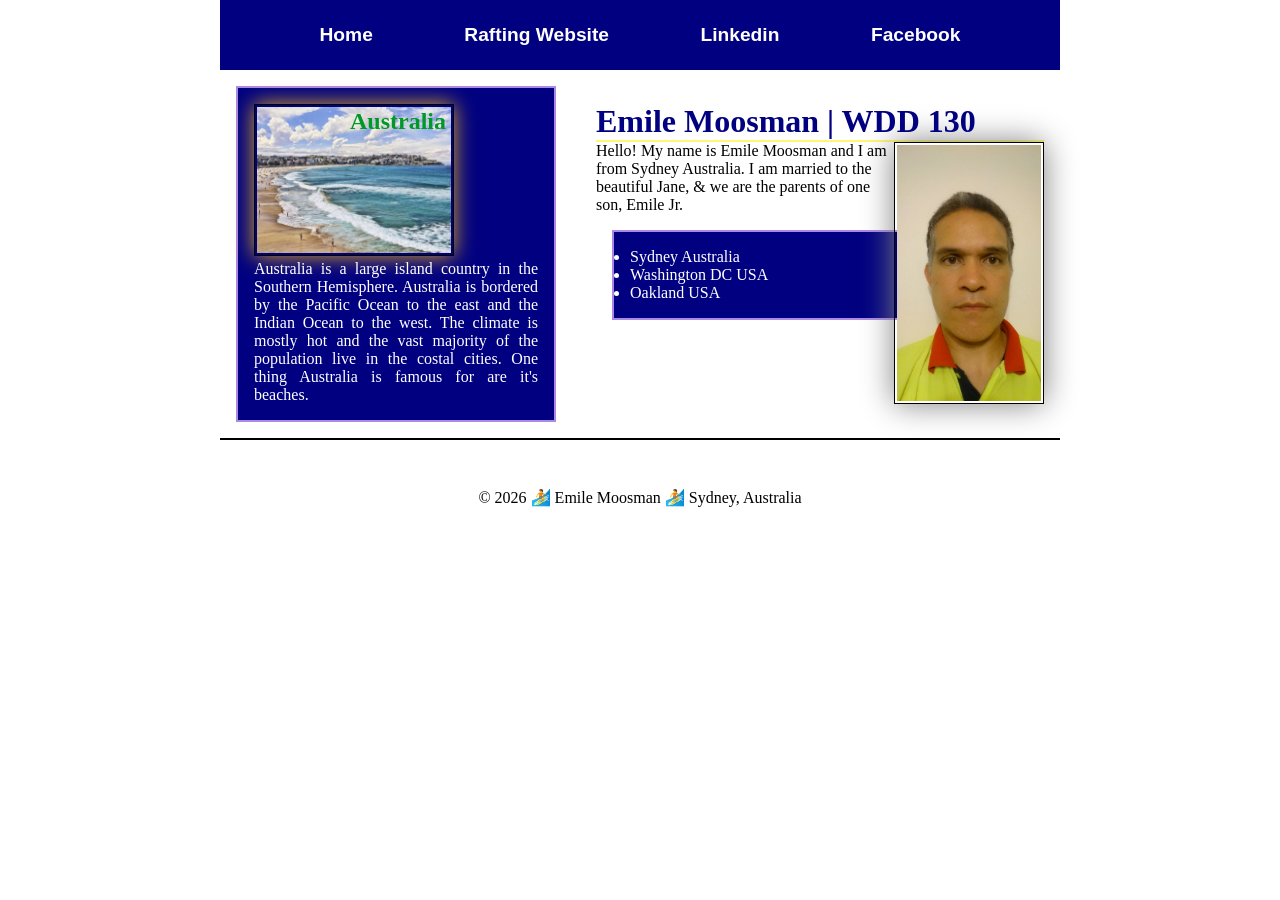
<file: index.html>
<!-- 11 July 2026 -->
<!DOCTYPE html>
<html lang="en">

<head>
    <meta charset="UTF-8">
    <meta name="viewport" content="width=device-width, initial-scale=1.0">
    <meta name="description"
      content="This is the home page for Emile Moosman, as part of course WDD130.">
    <meta name="author" content="Emile Moosman">
    <title>Emile Moosman | WDD 130</title>
    <link rel="stylesheet" href="styles/styles.css">
</head>

<body>
    <header>
        <nav>
            <a href="#">Home</a>
            <a href="wwr/index.html">Rafting Website</a>
            <a href="https://linkedin.com">Linkedin</a>
            <a href="https://www.facebook.com/emile.moosman">Facebook</a>
        </nav>
    </header>

    <div class="grid">
        <main>
            <h1>Emile Moosman | WDD 130</h1>
            <img src="images/profile.jpg" alt="Picture of me, Emile Moosman">
            <p>Hello! My name is Emile Moosman and I am from Sydney Australia.
                I am married to the beautiful Jane, & we are the parents of one
                son, Emile Jr.
            </p>
            <ul class="box">
                <li><a href="https://www.churchofjesuschrist.org/temples/details/sydney-australia-temple"
                      target="_blank">Sydney Australia</a></li>
                <li><a href="https://www.churchofjesuschrist.org/temples/details/washington-d.c.-temple"
                      target="_blank">Washington DC USA</a></li>
                <li><a href="https://www.churchofjesuschrist.org/temples/details/oakland-california-temple"
                      target="_blank">Oakland USA</a></li>
            </ul>
        </main>
        <aside class="box">
            <h2>Australia</h2>
            <img src="images/sydney-beach.jpg" alt="Sydney Beach">
            <p>
                Australia is a large island country in the Southern Hemisphere. Australia is
                bordered by
                the Pacific Ocean to the east and the Indian Ocean to the west. The climate
                is mostly
                hot and the vast majority of the population live in the costal cities. One
                thing
                Australia is famous for are it's beaches.
            </p>
        </aside>
    </div>
    <footer>
        <p>©️ 2026 🏄 Emile Moosman 🏄 Sydney, Australia</p>
    </footer>
</body>

</html>
</file>
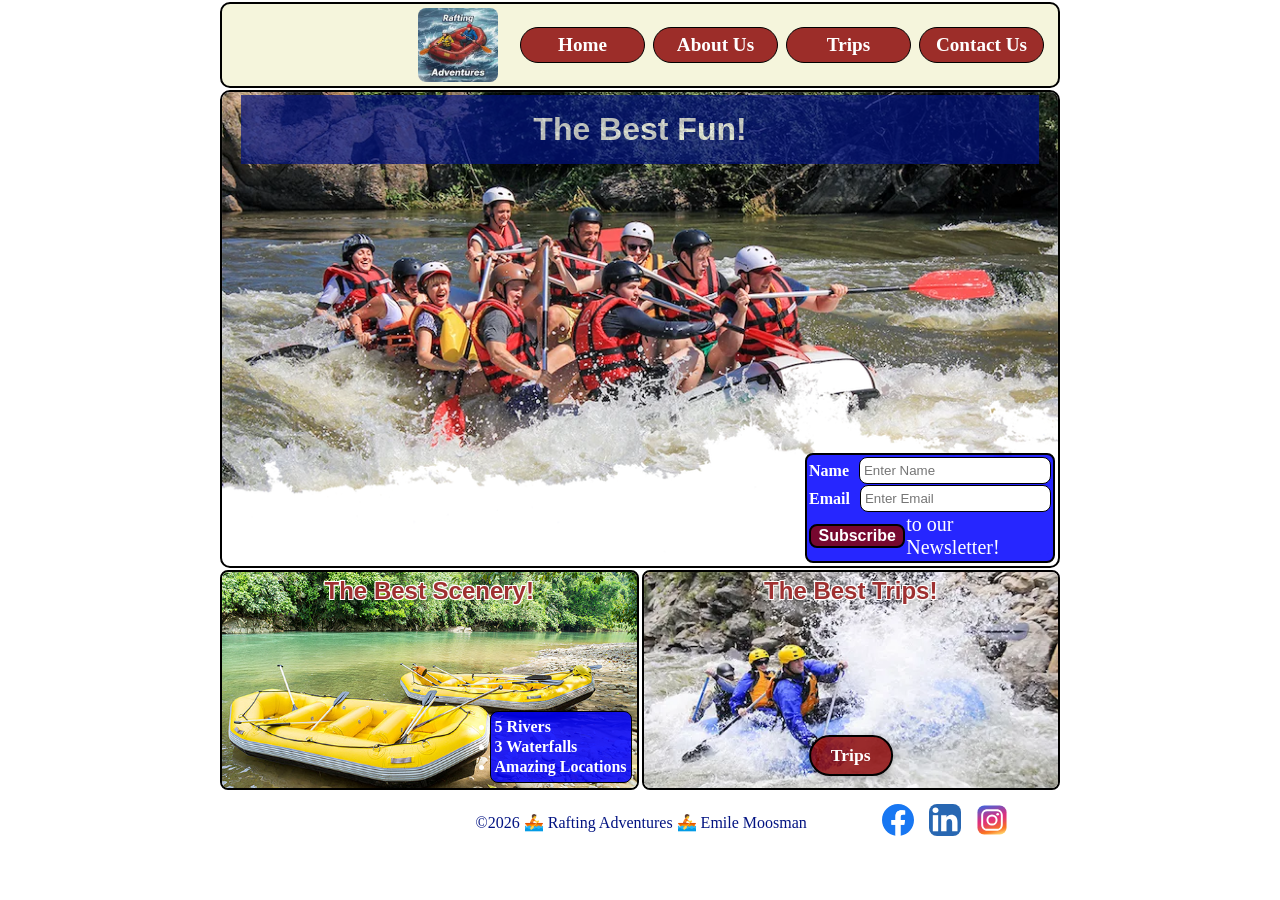
<file: wwr/index.html>
<!-- 15 July 2026 -->
<!DOCTYPE html>
<html lang="en">

<head>
    <meta charset="UTF-8">
    <meta name="viewport" content="width=device-width, initial-scale=1.0">
    <meta name="description"
      content="This is the Home Page for Rafting Adventures. From this page visitors can find information about us, our history, how to contact us, and the various trips we offer our customers.">
    <meta name="author" content="Emile Moosman">
    <title>Home Page: Rafting Adventures</title>
    <link rel="stylesheet" href="../wwr/styles/rafting.css">
</head>

<body>
    <header>
        <img src="images/wwr_logo.webp" alt="White Water Rafting Logo" class="icon">
        <nav>
            <ul class="navigation">
                <li><a href="index.html">Home</a></li>
                <li><a href="about.html">About Us</a></li>
                <li><a href="trips.html">Trips</a></li>
                <li><a href="contact.html">Contact Us</a></li>
            </ul>
        </nav>
    </header>
    <main>
        <div class="hero">
            <h1>The Best Fun!</h1>
            <img src="images/large_hero.webp" alt="Amazing Rafting Adventures">
            <article class="newsletter">
                <form class="newsletter_form">
                    <p><button type="submit">Subscribe</button> to our Newsletter!</p>
                    <label>
                        Name
                        <input type="text" id="name" name="name" placeholder="Enter Name">
                    </label>

                    <label>
                        Email
                        <input type="email" id="email" name="email" placeholder="Enter Email">
                    </label>
                </form>
            </article>
        </div>
        <div class="index_section">
            <section class="scenery">
                <h2>The Best Scenery!</h2>
                <img src="images/rafting26_600.jpg" alt="God's Creations!">
                <ul>
                    <li>5 Rivers</li>
                    <li>3 Waterfalls</li>
                    <li>Amazing Locations</li>
                </ul>
            </section>
            <section class="cta">
                <h2>The Best Trips!</h2>
                <img src="images/rafting29_600.webp" alt="Take the Plunge">
                <a href="trips.html" class="cta-link">Trips</a>
            </section>
        </div>
    </main>
    <footer>
        <p>©️2026 🚣 Rafting Adventures 🚣 Emile Moosman</p>
        <nav class="socialmedia">
            <a href="https://facebook.com"><img src="images/facebook.svg" alt="Facebook Icon"
                  class="icon"></a>
            <a href="https://linkedin.com"><img src="images/linkedin_square.svg" alt="Linkedin Icon"
                  class="icon"></a>
            <a href="https://instagram.com"><img src="images/instagram_square.svg"
                  alt="Instagram Icon" class="icon"></a>
        </nav>
    </footer>
</body>

</html>
</file>
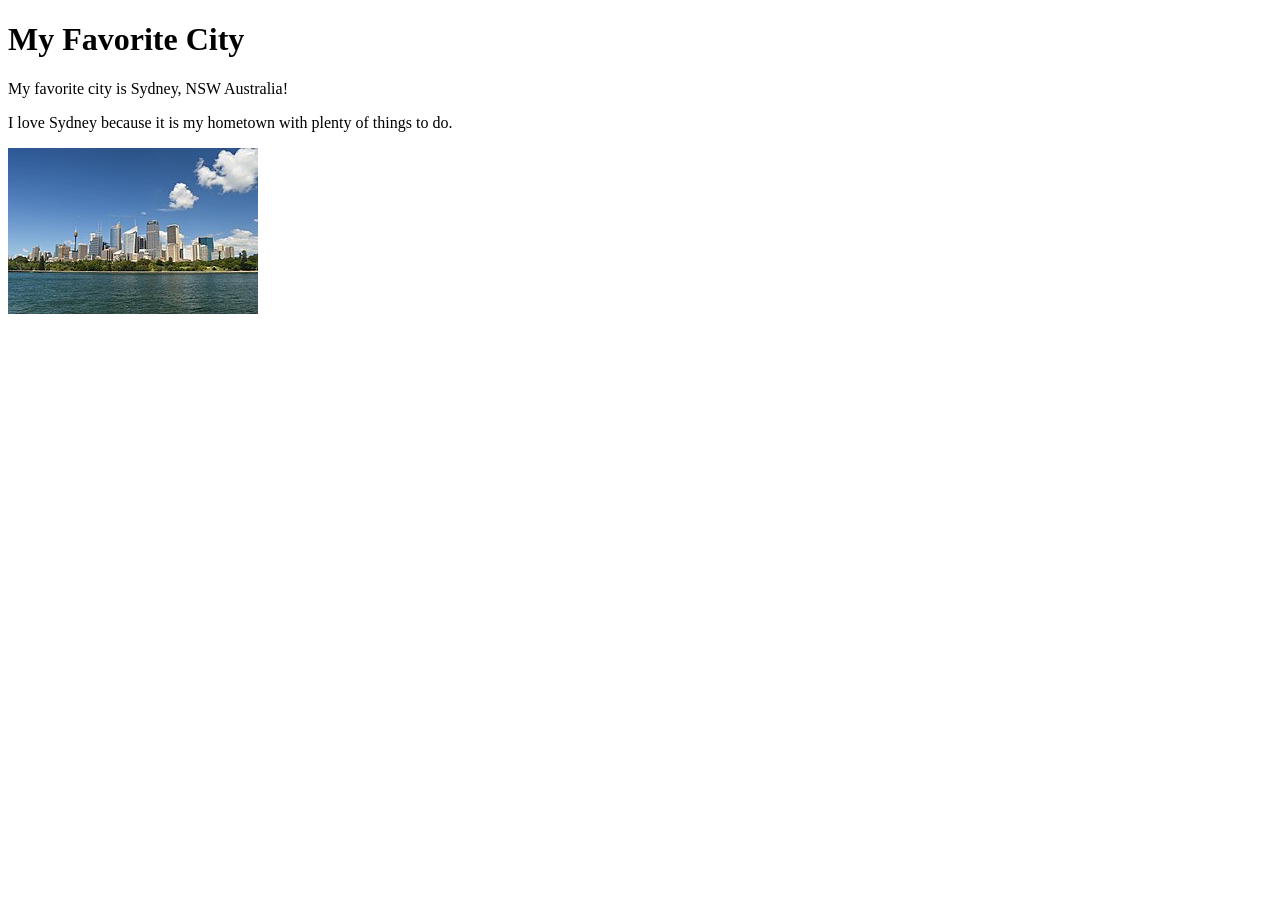
<file: week01/favorite-city.html>
<!DOCTYPE html>
<html lang="en">

<head>
    <meta charset="UTF-8">
    <meta name="viewport" content="width=device-width, initial-scale=1.0">
    <title>My Favorite City</title>
</head>

<body>
    <h1>My Favorite City</h1>
    <p>My favorite city is Sydney, NSW Australia!</p>
    <p>I love Sydney because it is my hometown with plenty of things to do.</p>
    <img src="images/sydney.jpg" alt="The Sydney Skyline">
</body>

</html>
</file>
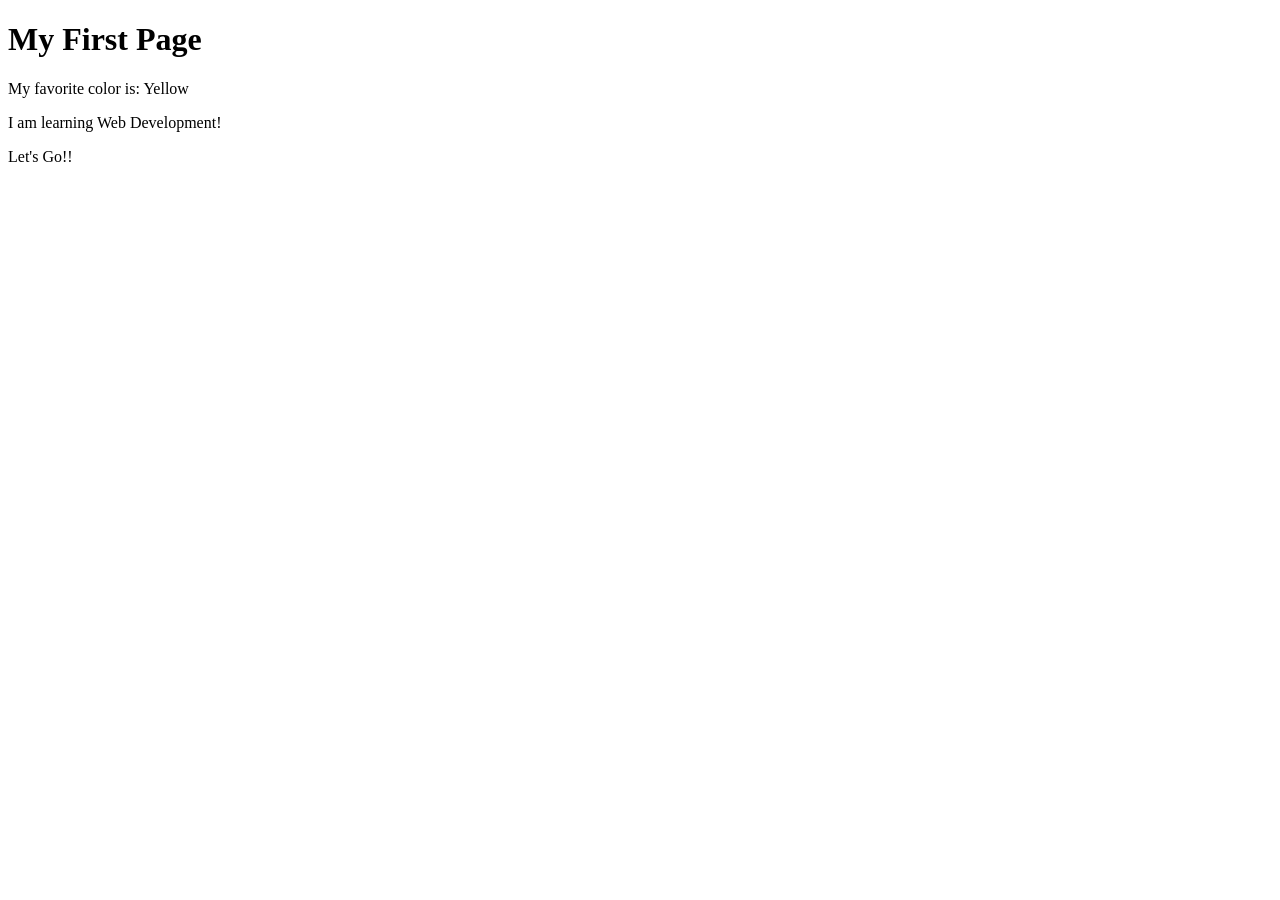
<file: week01/first-page.html>
<!DOCTYPE html>
<html lang="en">

<head>
    <meta charset="UTF-8">
    <meta name="viewport" content="width=device-width, initial-scale=1.0">
    <title>My First Page</title>
</head>

<body>
    <h1>My First Page</h1>
    <p>My favorite color is: Yellow</p>
    <p>I am learning Web Development!</p>
    <p>Let's Go!!</p>
</body>

</html>
</file>
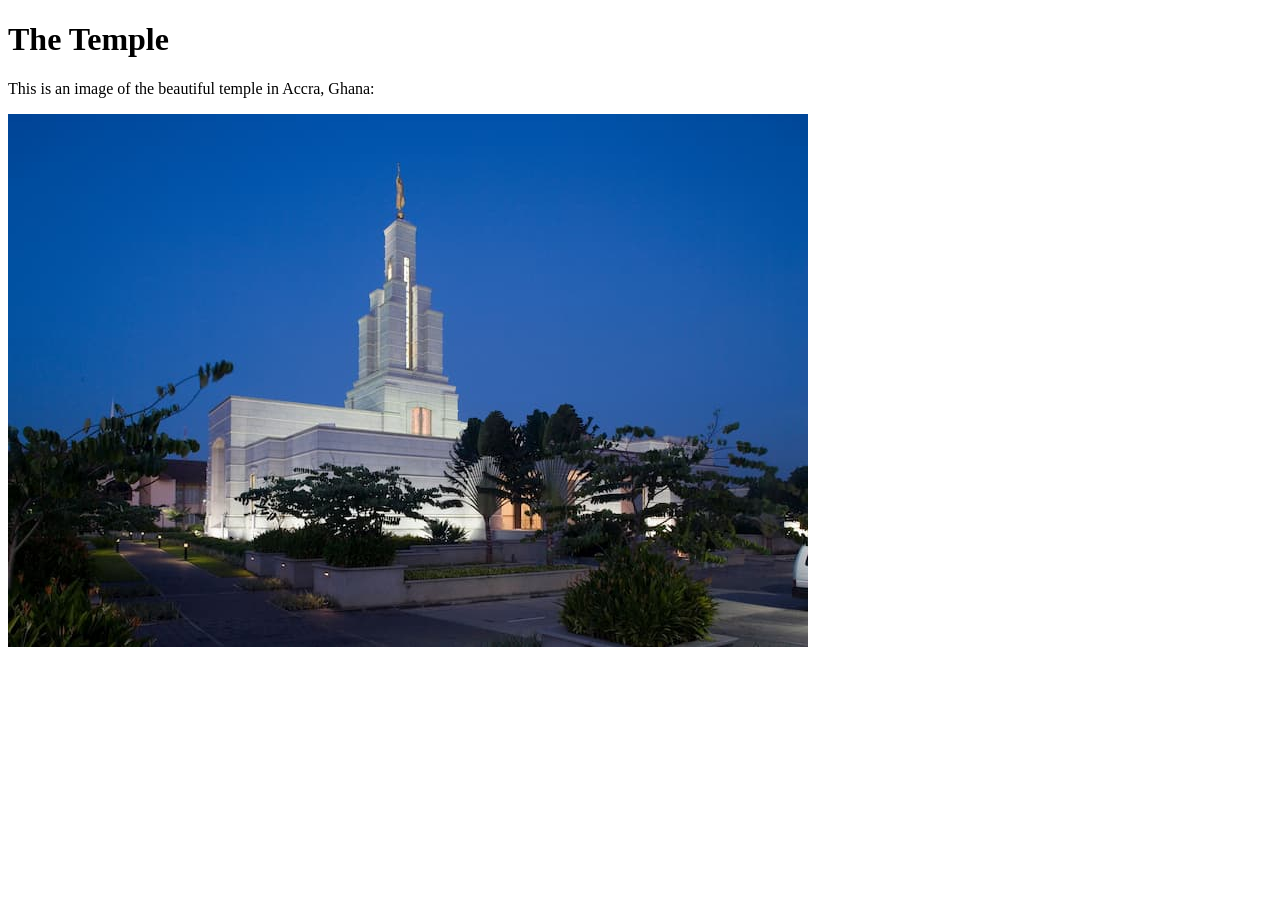
<file: week01/images-solution.html>
<!DOCTYPE html>
<html lang="en">
<head>
    <meta charset="UTF-8">
    <meta name="viewport" content="width=device-width, initial-scale=1.0">
    <title>Temple Image</title>
</head>
<body>
    <h1>The Temple</h1>
    <p>This is an image of the beautiful temple in Accra, Ghana:</p>
    <img src="images/temple-small.jpg" alt="The Accra Ghana Temple">
    
</body>
</html>
</file>
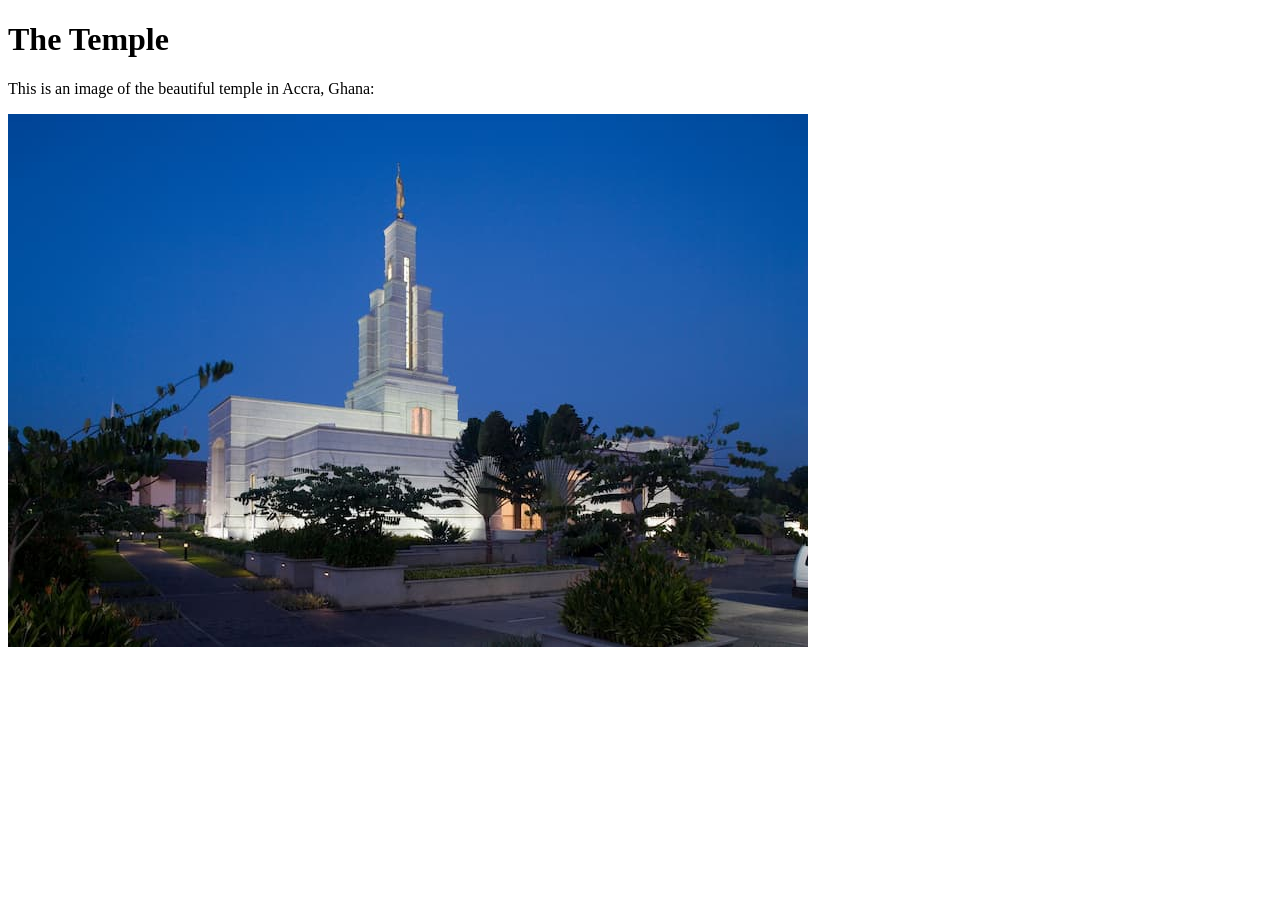
<file: week01/images.html>
<!DOCTYPE html>
<html lang="en">

<head>
    <meta charset="UTF-8">
    <meta name="viewport" content="width=device-width, initial-scale=1.0">
    <title>Temple Image</title>
</head>

<body>
    <h1>The Temple</h1>
    <p>This is an image of the beautiful temple in Accra, Ghana:</p>
    <img src="images/temple-small.jpg" alt="The Accra Ghana Temple">

</body>

</html>
</file>
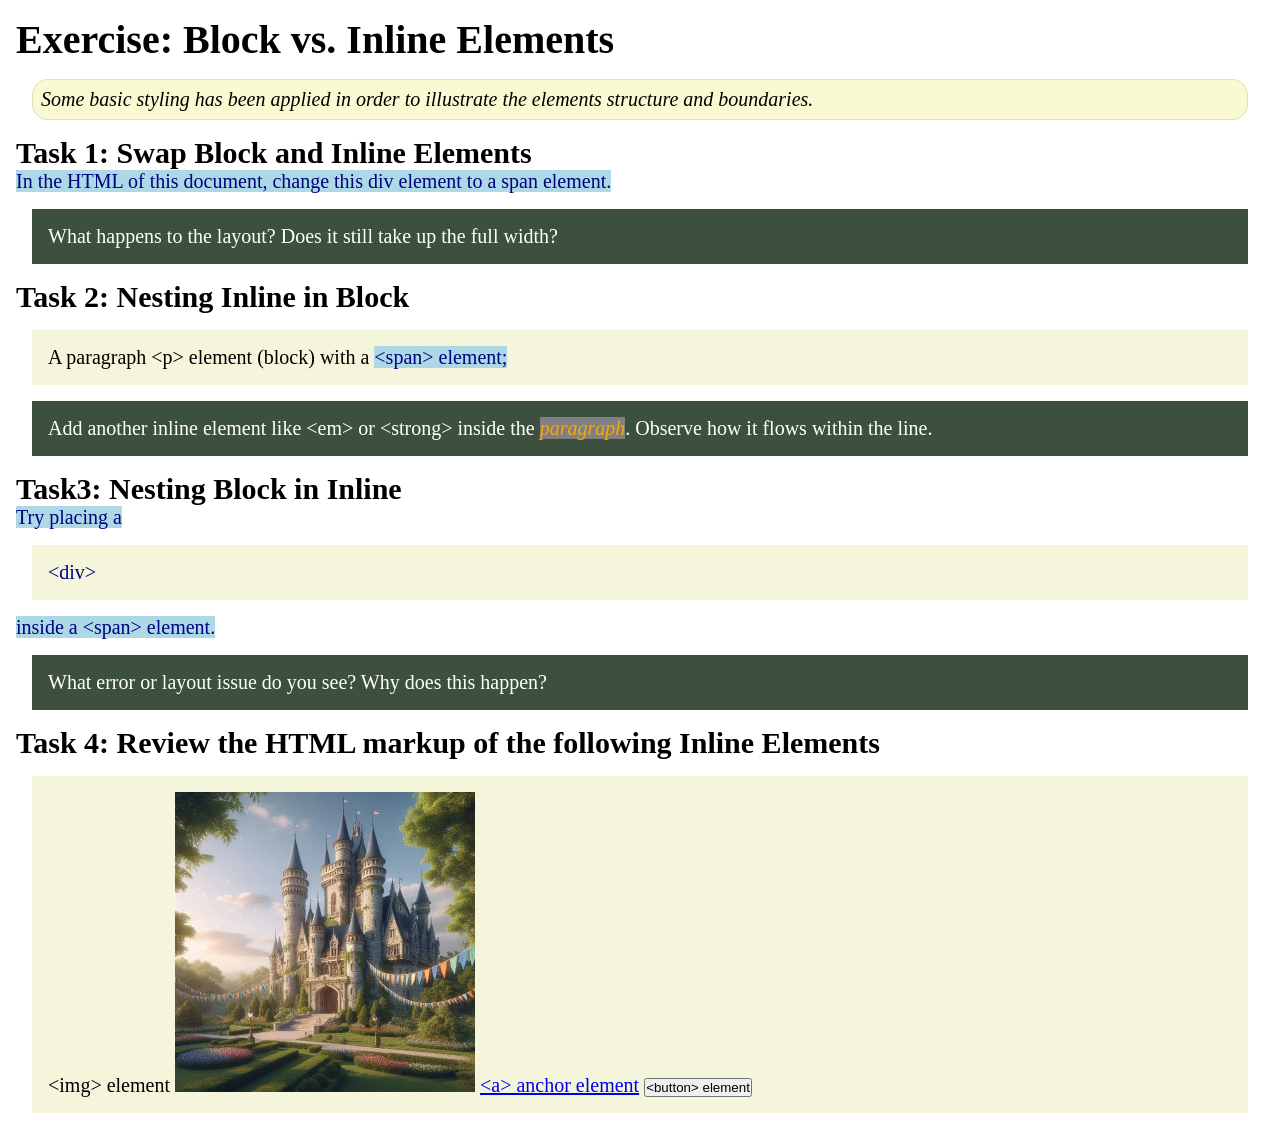
<file: week02/block-vs-inline.html>
<!DOCTYPE html>
<html lang="en">

<head>
    <meta charset="UTF-8">
    <meta name="viewport" content="width=device-width, initial-scale=1.0">
    <title>Exercise: Block vs. Inline Elements</title>
    <link rel="stylesheet" href="styles/block-vs-inline.css">
</head>

<body>
    <main>
        <h1>Exercise: Block vs. Inline Elements</h1>
        <p class="note">Some basic styling has been applied in order to illustrate the elements
            structure and
            boundaries.</p>

        <h2>Task 1: Swap Block and Inline Elements</h2>
        <span>In the HTML of this document, change this div element to a span element.</span>

        <p class="question">What happens to the layout? Does it still take up the full width?</p>

        <h2>Task 2: Nesting Inline in Block</h2>
        <p>A paragraph &lt;p&gt; element (block) with a <span>&lt;span&gt; element;</span></p>
        <p class="question">Add another inline element like &lt;em&gt; or &lt;strong&gt; inside the
            <em>paragraph</em>. Observe how it flows within the line.
        </p>

        <h2>Task3: Nesting Block in Inline</h2>
        <span>Try placing a <div>&lt;div&gt;</div> inside a &lt;span&gt; element.</span>
        <p class="question">What error or layout issue do you see? Why does this happen?</p>


        <h2>Task 4: Review the HTML markup of the following Inline Elements</h2>
        <p>
            &lt;img&gt; element
            <img src="images/castle.webp" alt="placeholder image (images are inline)" width="300"
              height="300">
            <a href="https://churchofjesuschrist.org">&lt;a&gt; anchor element</a>
            <button type="button">&lt;button&gt; element</button>
        </p>
    </main>
</body>

</html>
</file>
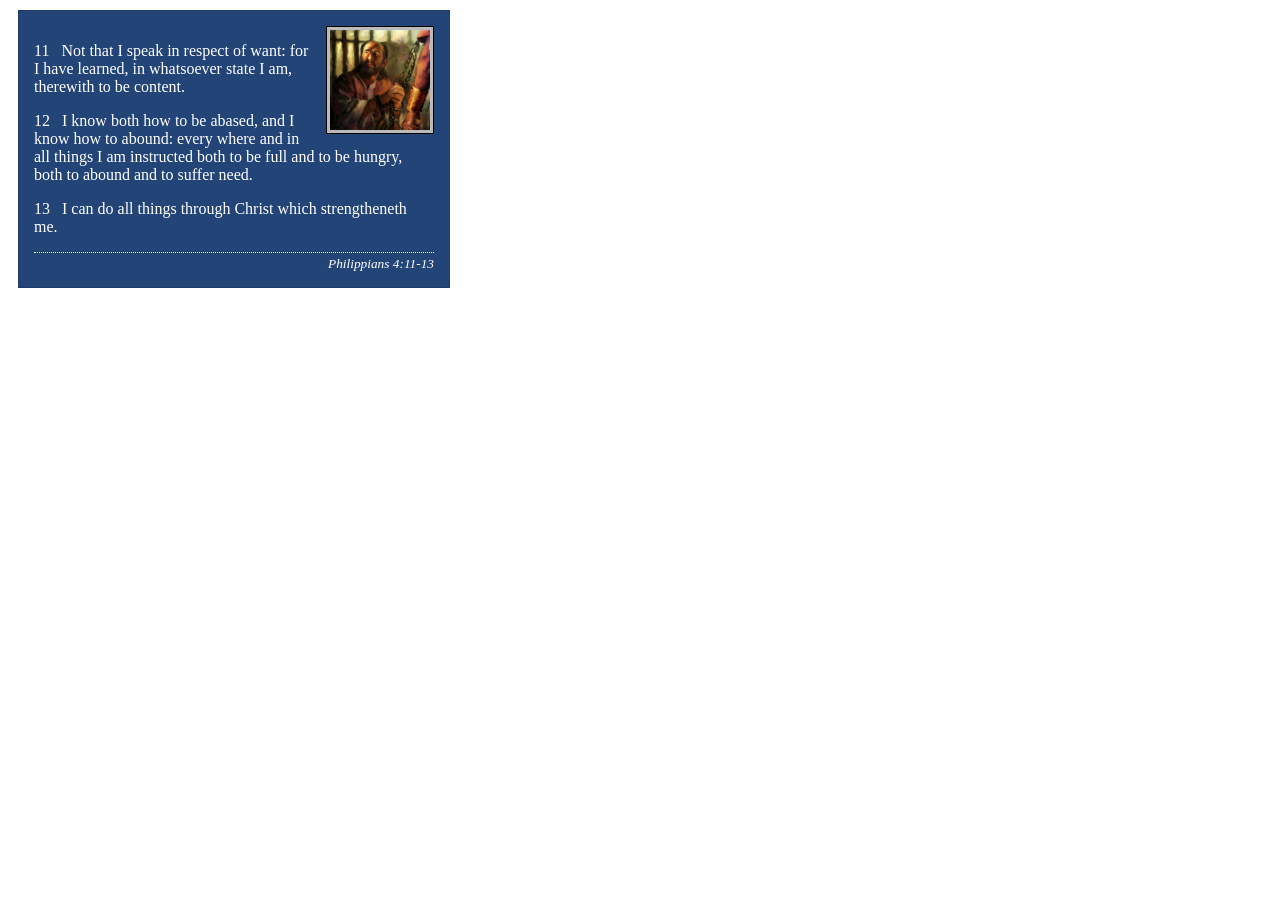
<file: week02/box-model-solution.html>
<!DOCTYPE html>
<html lang="en">
<head>
    <meta charset="UTF-8">
    <meta name="viewport" content="width=device-width, initial-scale=1.0">
    <title>Box Model Activity</title>
    <link rel="stylesheet" href="styles/box-model-solution.css">
</head>
<body>
    <main>
        <div class="callout">
            <img src="images/apostle-paul-imprisoned.webp" alt="Paul the Apostle - Imprisoned in Rome" width="200" height="200">
            <blockquote>
                <p>11 &nbsp; Not that I speak in respect of want: for I have learned, in whatsoever state I am, therewith to be content.</p>
                <p>12 &nbsp; I know both how to be abased, and I know how to abound: every where and in all things I am instructed both to be full and to be hungry, both to abound and to suffer need.</p>
                <p>13 &nbsp; I can do all things through Christ which strengtheneth me.</p>
            </blockquote>
            <cite>Philippians 4:11-13</cite>
        </div>
    </main>
</body>
</html>
</file>
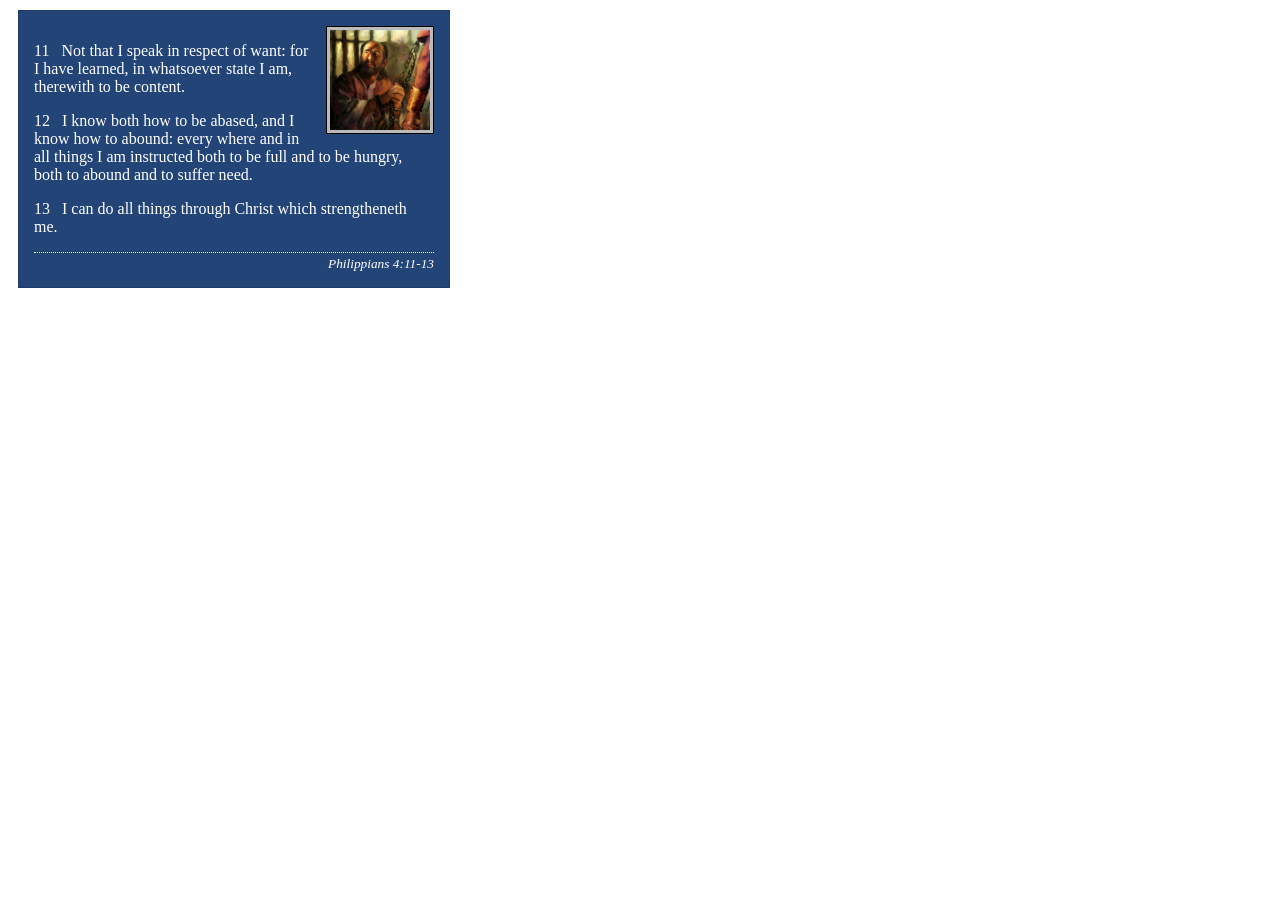
<file: week02/box-model.html>
<!DOCTYPE html>
<html lang="en">

<head>
    <meta charset="UTF-8">
    <meta name="viewport" content="width=device-width, initial-scale=1.0">
    <title>Box Model Activity</title>
    <link rel="stylesheet" href="styles/box-model.css">
</head>

<body>
    <main>
        <div class="callout">
            <img src="images/apostle-paul-imprisoned.webp"
              alt="Paul the Apostle - Imprisoned in Rome" width="200" height="200">
            <blockquote>
                <p>11 &nbsp; Not that I speak in respect of want: for I have learned, in whatsoever
                    state I am, therewith to be content.</p>
                <p>12 &nbsp; I know both how to be abased, and I know how to abound: every where and
                    in all things I am instructed both to be full and to be hungry, both to abound
                    and to suffer need.</p>
                <p>13 &nbsp; I can do all things through Christ which strengtheneth me.</p>
            </blockquote>
            <cite>Philippians 4:11-13</cite>
        </div>
    </main>
</body>

</html>
</file>
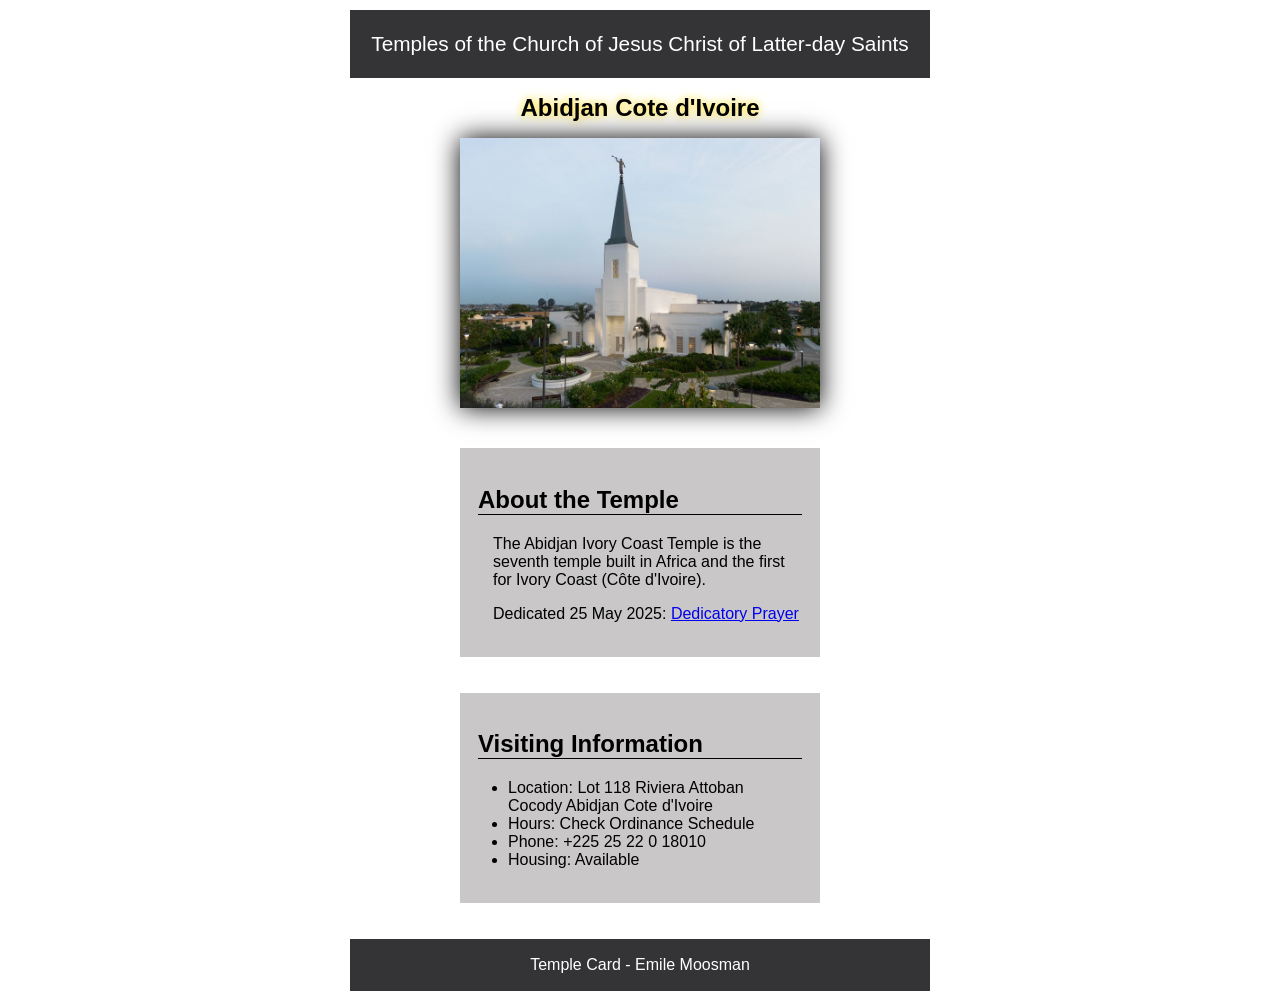
<file: week02/temple.html>
<!DOCTYPE html>
<html lang="en">

<head>
    <meta charset="UTF-8">
    <meta name="viewport" content="width=device-width, initial-scale=1.0">
    <title>Temple Card - Abidjan Cote d'Ivoire</title>
    <link rel="stylesheet" href="styles/temple.css">
</head>

<body>
    <header>
        <p>Temples of the Church of Jesus Christ of Latter-day Saints</p>
    </header>
    <main>
        <h1>Abidjan Cote d'Ivoire</h1>
        <picture>
            <img src="images/abidjan-ivory-coast.jpeg" alt="Abidjan Cote d'Ivoire Temple">
        </picture>
        <section>
            <h2>About the Temple</h2>
            <p>The Abidjan Ivory Coast Temple is the seventh temple built in Africa and the first
                for Ivory Coast (Côte
                d'Ivoire).</p>
            <p>Dedicated 25 May 2025: <a
                  href="https://www.churchofjesuschrist.org/temples/dedicatory-prayer/abidjan-ivory-coast-temple/2025-05-25?lang=eng"
                  target="_blank" rel="noopener noreferrer">Dedicatory Prayer</a></p>
        </section>
        <section>
            <h2>Visiting Information</h2>
            <ul>
                <li>Location: Lot 118 Riviera Attoban Cocody Abidjan Cote d'Ivoire</li>
                <li>Hours: Check Ordinance Schedule</li>
                <li>Phone: +225 25 22 0 18010</li>
                <li>Housing: Available</li>
            </ul>
        </section>
    </main>
    <footer>
        <p>Temple Card - Emile Moosman</p>
    </footer>
</body>

</html>
</file>
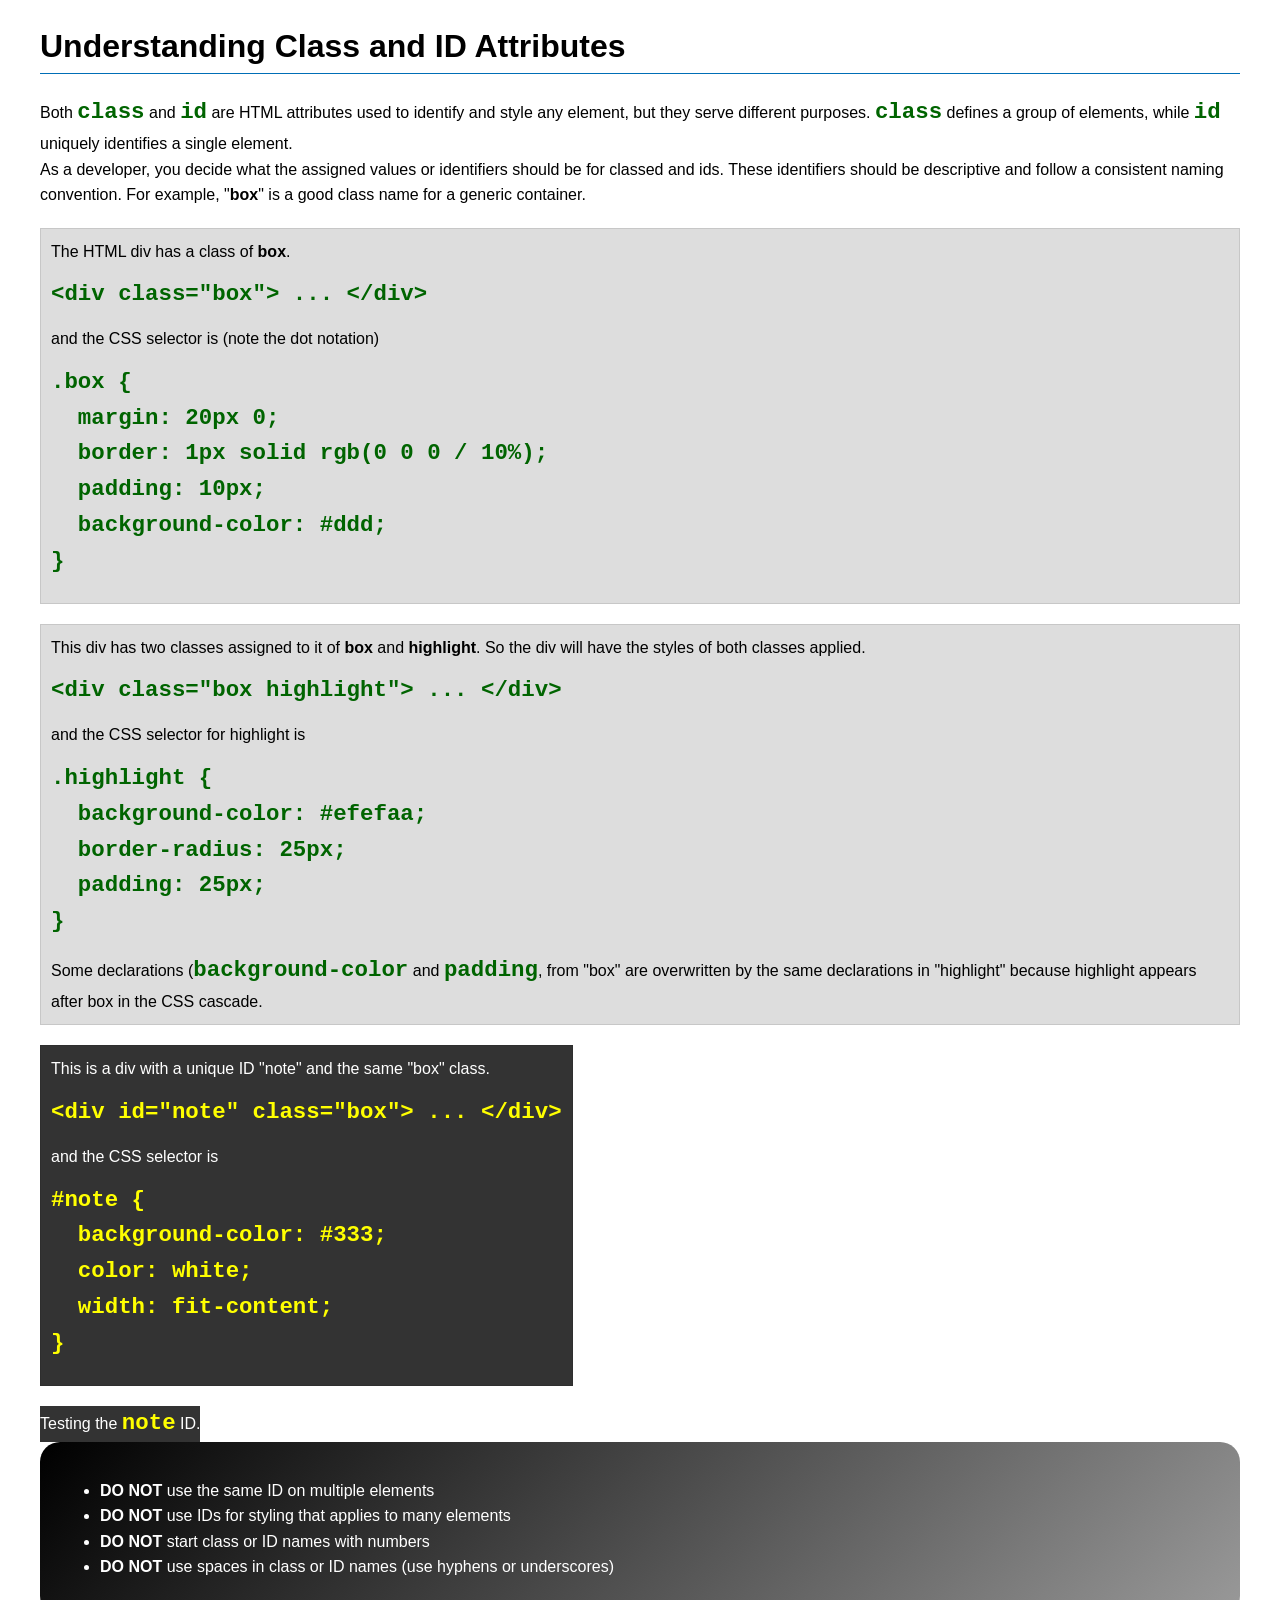
<file: week03/class-and-id.html>
<!DOCTYPE html>
<html lang="en">

<head>
    <meta charset="UTF-8">
    <meta name="viewport" content="width=device-width, initial-scale=1.0">
    <title>Class vs ID Attributes</title>
    <link rel="stylesheet" href="styles/class-and-id.css">
</head>

<body>
    <h1>Understanding Class and ID Attributes</h1>
    <p>Both <code>class</code> and <code>id</code> are HTML attributes used to identify and style
        any element, but they
        serve different purposes. <code>class</code> defines a group of elements, while
        <code>id</code> uniquely
        identifies a single element.
    </p>
    <p>As a developer, you decide what the assigned values or identifiers should be for classed and
        ids. These
        identifiers should be
        descriptive and follow a consistent naming convention. For example, "<strong>box</strong>"
        is a good class name
        for a generic container.</p>
    <div class="box">
        <p>The HTML div has a class of <strong>box</strong>.</p>
        <pre><code class="html">&lt;div class="box"&gt; ... &lt;/div&gt;</code></pre>
        and the CSS selector is (note the dot notation)
        <pre><code class="css">.box {
  margin: 20px 0;
  border: 1px solid rgb(0 0 0 / 10%);
  padding: 10px;
  background-color: #ddd; 
}</code></pre>
    </div>

    <div class="box">
        <p>This div has two classes assigned to it of <strong>box</strong> and
            <strong>highlight</strong>. So the div
            will have the styles of both classes applied.
        </p>
        <pre><code class="html">&lt;div class="box highlight"&gt; ... &lt;/div&gt;</code></pre>
        and the CSS selector for highlight is
        <pre><code class="css">.highlight {
  background-color: #efefaa;
  border-radius: 25px;
  padding: 25px;
}</code></pre>
        <p>Some declarations (<code>background-color</code> and <code>padding</code>, from "box" are
            overwritten by the same declarations in "highlight" because highlight appears after box
            in the CSS cascade.</p>
    </div>

    <div id="note" class="box">
        <p>This is a div with a unique ID "note" and the same "box" class.</p>
        <pre><code class="html">&lt;div id="note" class="box"&gt; ... &lt;/div&gt;</code></pre>
        and the CSS selector is
        <pre><code class="css">#note {
  background-color: #333;
  color: white;
  width: fit-content;
}</code></pre>
    </div>

    <div id="note">
        <p>Testing the <code>note</code> ID.</p>
    </div>

    <section id="best-practice">
        <ul>
            <li><strong>DO NOT</strong> use the same ID on multiple elements</li>
            <li><strong>DO NOT</strong> use IDs for styling that applies to many elements</li>
            <li><strong>DO NOT</strong> start class or ID names with numbers</li>
            <li><strong>DO NOT</strong> use spaces in class or ID names (use hyphens or underscores)
            </li>
        </ul>
    </section>


</body>

</html>
</file>
<file: styles/styles.css>
* {
    margin: 0;
    padding: 0;
    box-sizing: border-box;
}

:root {
    --heading-background-color: darkblue;
    --heading-text-color: #fff;
    --heading-font: Lato, arial, sans-serif;
    --background-color: #000080;
    --text-color: #ffffff;
}

head {
    display: block;
}

.grid {
    display: grid;
    align-items: center;
}

header,
.grid,
footer {
    max-width: 840px;
    margin: 0 auto;
    text-decoration: none;
}

main {
    max-width: 840px;
    text-decoration: none;
    grid-column: 2/3;
    margin: 1rem;
}

nav {
    background-color: var(--background-color);
    padding: 1rem;
    display: flex;
    justify-content: space-evenly;
    align-items: center;
}

nav a {
    color: white;
    display: block;
    padding: 0.5rem;
    text-decoration: none;
    font-size: 1.2rem;
    font-weight: 700;
    font-family: Verdana, Geneva, Tahoma, sans-serif;
}

h1 {
    color: var(--background-color);
    border-bottom: 2px solid rgba(255, 242, 55, 0.705);
    text: ;
}

main img {
    width: 150px;
    height: auto;
    border: 1px solid black;
    padding: 2px;
    /* margin: 0 0 1rem 1rem; */
    box-shadow: 0 0 30px gray;
    float: right;
}

main p {
    width: 28rem;
}

aside {
    text-align: center;
    position: relative;
    width: 20rem;
    grid-column: 1/2;
    grid-row: 1/2;
}

aside img {
    width: 200px;
    height: auto;
    border: 1px solid black;
    padding: 2px;
    box-shadow: 0 0 20px goldenrod;
}

aside h2 {
    position: absolute;
    top: 20px;
    left: 112px;
    color: #009929;
}

footer {
    margin-top: 3rem;
    border-top: 1rem;
    text-align: center;
}

main ul {
    width: 30%;
    height: auto;
    margin-left: 2rem;
}

/* Class Selectors */
.box {
    margin: 1rem;
    border: 2px solid #ab89e6;
    padding: 1rem;
    width: 20rem;
    background-color: var(--background-color);
    color: var(--text-color);
    text-align: justify;
}

.box a {
    width: 20rem;
    text-decoration: none;
    color: var(--text-color);
}

.grid {
    display: grid;
    grid-template-columns: 1fr 1fr;
    border-bottom: 2px solid black;
}
</file>
<file: wwr/styles/rafting.css>
:root {
    --body-font: Garamond, serif;
    --heading-font: Tahoma, sans-serif;
    --accent1-color: rgb(2, 19, 130);
    --primary-color: rgba(137, 2, 2, 0.819);
}

* {
    margin: 0;
    padding: 0;
    box-sizing: border-box;
}

body {
    font-family: var(--body-font);
    color: var(--accent1-color);
}

header,
main,
footer {
    width: 840px;
    margin: 0 auto;
}

header {
    display: grid;
    grid-template-columns: 1fr 2fr;
    grid-template-areas: "icon nav";
    background-color: #f5f5dc;
    padding: 2px;
    align-items: center;
    border-radius: 10px;
    gap: 10px;
    margin-top: 2px;
    margin-bottom: 2px;
    border: 2px solid black;
}

main {
    display: grid;
    /* One column */
    grid-template-columns: 1fr;
    /* Three rows */
    grid-template-rows: auto auto auto;
    grid-template-areas:
        "hero"
        "history"
        "adventure";
}

footer {
    display: flex;
    /* Pushes content apart */
    justify-content: space-around;
    align-items: center;
}

footer p {
    /* Takes available space */
    flex: 1;
    text-align: right;
    margin-right: 8%;
}

h1,
h2 {
    font-family: var(--heading-font);
    color: var(--primary-color);
    text-align: center;
}

.hero h1 {
    position: absolute;
    top: 5px;
    width: 95%;
    padding: 16px;
    opacity: 0.7;
    background-color: var(--accent1-color);
    color: #ffffff;
}

h1 {
    width: 100%;
}

nav,
p,
/* section, */
article {
    margin: 8px;
    padding: 4px;
}

/* Class Selectors */
.icon {
    grid-area: icon;
    justify-self: flex-end;
    width: 5rem;
    height: auto;
    object-fit: cover;
    border-radius: 8px;
    margin-top: 2px;
    margin-bottom: 2px;
}

.navigation {
    grid-area: nav;
    display: flex;
    list-style: none;
    gap: 8px;
}

.navigation li {
    flex: 1 1 0;
}

.navigation a {
    display: block;
    width: 100%;
    padding: 6px 6px;
    background-color: var(--primary-color);
    color: #ffffff;
    text-decoration: none;
    font-size: 1.2rem;
    font-weight: 600;
    text-align: center;
    white-space: nowrap;
    border-radius: 30px;
    border: 1px solid black;
}

.hero {
    grid-area: hero;
    position: relative;
    display: flex;
    flex-direction: column;
    justify-content: flex-end;
    align-items: center;
    margin-bottom: 1px;
}

.hero img {
    display: block;
    width: 100%;
    height: auto;
    border-radius: 10px;
    border: 2px solid #000000;
}

address {
    font-family: var(--body-font);
    font-size: 1.125rem;
    font-style: normal;
    line-height: 1.2;
    color: var(--accent1-color);
    text-align: center;
}

.hero article {
    position: absolute;
    width: 94%;
    background-color: #0000ff;
    color: #ffffff;
    font-size: 1.25rem;
    border-radius: 8px;
    padding: 10px;
}

.hero article img {
    float: right;
    width: 90px;
    margin-left: 15px;
    box-shadow: 0 0 10px #f5f5dc;
    border: 2px solid #000000;
    border-radius: 6px;
}

.hero article p {
    /* Keeps the text on the left */
    order: 1;
}

section.history {
    background-color: #f5f5dc;
    border: 2px solid #000000;
    border-radius: 8px;
    margin-top: 2px;
    margin-bottom: 2px;
    grid-area: history;
    display: grid;
    grid-template-columns: 1fr auto 1fr;
    /* Left text | Image | Right text */
    grid-template-areas:
        "heading heading heading"
        "leftimg image rightimg";
    color: #000000;
    font-size: 1.25rem;
    align-items: start;
}

.contact {
    grid-area: history;
    display: grid;
    grid-template-columns: 1fr 1fr;
    grid-template-areas:
        "map form";
    background-color: #f5f5dc;
    border-radius: 8px;
    border: 2px solid #000000;
    margin-bottom: 2px;
    justify-items: center;
}

.map {
    grid-area: map;
    display: flex;
    flex-direction: column;
    margin: 15px 2px;
    justify-content: center;
}

section.contact .map img {
    width: 90%;
    height: auto;
    display: block;
    margin: 0.5rem auto;
}

iframe {
    display: flex;
    justify-self: center;
    width: 100%;
    height: 100%;
    border: 2px solid #000000;
    border-radius: 8px;
}

/* Centered Heading */
section.history h2 {
    grid-area: heading;
}

/* Image in the middle */
section.history img {
    grid-area: image;
    justify-self: center;
    align-self: center;
    width: 120px;
    height: auto;
    border-radius: 8px;
    border: 2px solid #000000;
    margin-top: 2px;
    margin-bottom: 2px;
}

/* Left paragraph */
.paragraph_one {
    grid-area: leftimg;
    text-align: justify;
}

/* Right paragraph */
.paragraph_two {
    grid-area: rightimg;
    text-align: justify;
}

section.adventure {
    /* Adventure Awaits section */
    grid-area: adventure;
    background-color: #f5f5dc;
    display: flex;
    flex-wrap: wrap;
    justify-content: space-between;
    align-items: flex-start;
    border: 2px solid #000000;
    border-radius: 8px;
    margin-top: 1px;
    margin-bottom: 1px;
}

section.adventure h2 {
    width: 100%;
}

section.adventure figure {
    display: flex;
    flex-direction: column;
    align-items: center;
    text-align: center;
    flex: 1 1 0;
    min-width: 140px;
    padding: 1px;
}

section.adventure img {
    width: 80%;
    height: 110px;
    object-fit: cover;
    border-radius: 8px;
    border: 2px solid #000000;
}

section.employee img {
    width: 110px;
    height: 120px;
    object-fit: cover;
    border: 2px solid #000000;
}

section.adventure figcaption {
    margin-top: 8px;
    font-size: 0.9rem;
    font-weight: 600;
}

/* Social media icons on the right */
.socialmedia {
    display: flex;
    /* Even spacing between icons */
    gap: 15px;
    align-items: center;
    margin-left: auto;
    margin-right: 3rem;
}

.socialmedia a {
    text-decoration: none;
}

.socialmedia img {
    width: 2rem;
    height: auto;
    transition: transform 0.2s ease;
}

.socialmedia img:hover {
    transform: scale(1.15);
}

/* Form */
.form {
    grid-area: form;
    display: flex;
    flex-direction: column;
    gap: 0.5rem;
    justify-content: center;
    background-color: #f5f5dc;
    padding: 1rem;
    font-family: Arial, Helvetica, sans-serif;
    border-radius: 8px;
}

.form fieldset {
    border: none;
    padding: 0;
}

.text_label {
    display: flex;
    flex-direction: column;
    gap: 0.25rem;
}

.text_label label {
    display: grid;
    grid-template-columns: 80px 1fr;
    align-items: center;
    font-weight: 600;
}

.text_label input {
    padding: 0.5rem;
    border: 2px solid #000000;
    border-radius: 8px;
    font-size: 1rem;
}

.radio {
    display: grid;
    grid-template-columns: 0.28fr 1fr;
}

.radio_message {
    display: flex;
    flex-direction: column;
    font-weight: 600;
    align-self: center;
    justify-self: center;
}

.radio_buttons {
    display: flex;
    flex-direction: column;
    justify-content: space-around;
    align-items: flex-start;
    gap: 0.5rem;
}

.message_label {
    font-weight: 600;
}

textarea {
    width: 100%;
    height: 130px;
    padding: 0.5rem;
    border: 2px solid #000000;
    border-radius: 8px;
    font-family: inherit;
    font-size: inherit;
    line-height: inherit;
}

button {
    background-color: var(--primary-color);
    color: #ffffff;
    font-size: 1rem;
    font-weight: 600;
    padding: 1rem;
    border: solid 2px #000000;
    border-radius: 8px;
    width: 100%;
}

.newsletter_form button {
    width: 40%;
    text-align: center;
    padding: 1px;
}

.hero article.newsletter {
    position: absolute;
    bottom: 5px;
    right: 5px;
    width: 250px;
    background-color: rgba(0, 0, 255, 0.85);
    border: 2px solid black;
    border-radius: 8px;
    padding: 2px;
    margin: 0;
}

.newsletter_form {
    display: flex;
    flex-direction: column;
    gap: 1px;
    margin: 0;
    padding: 0;
}

.newsletter_form p {
    padding: 0px;
    margin: 0px;
    display: flex;
    align-items: center;
    gap: 1px;
}

.newsletter_form label {
    display: flex;
    align-items: center;
    gap: 10px;
    width: 100%;
    background: none;
    font-size: 1rem;
    font-weight: 600;
}

.newsletter_form input {
    flex: 1;
    padding: 5px 4px;
    border: 1px solid black;
    border-radius: 8px;
}

div.index_section {
    grid-area: history;
    display: grid;
    grid-template-columns: 1fr 1fr;
    grid-template-areas:
        "scenery cta";
    /* background-color: #f5f5dc; */
    height: 220px;
    margin-top: 1px;
    gap: 3px;
}

section.scenery,
section.cta {
    position: relative;
    height: 100%;
    padding: 0;
    margin: 0;
    overflow: hidden;
    border-radius: 8px;
    border: 2px solid #000000;

}

section.scenery {
    grid-area: scenery;
}

section.cta {
    grid-area: cta;
}

section.cta h2,
section.scenery h2 {
    position: absolute;
    top: 5px;
    left: 50%;
    transform: translateX(-50%);
    white-space: nowrap;
    text-shadow:
        -1px -1px 0 #ffffff,
        1px -1px 0 #ffffff,
        -1px 1px 0 #ffffff,
        1px 1px 0 #ffffff;
}

section.scenery ul {
    position: absolute;
    bottom: 5px;
    right: 5px;
    z-index: 1;
    background-color: rgba(0, 0, 255, 0.85);
    color: #ffffff;
    margin: 0;
    padding: 4px 4px;
    border-radius: 8px;
    border: 1px solid #000;
    font-size: 1rem;
    font-weight: 600;
}

section.scenery ul li {
    margin: 2px 0;
}

section.cta img,
section.scenery img {
    width: 100%;
    height: 100%;
    object-fit: cover;
    display: block;
}

.cta-link {
    position: absolute;
    bottom: 12px;
    left: 50%;
    transform: translateX(-50%);
    background-color: var(--primary-color);
    color: #ffffff;
    text-decoration: none;
    font-weight: 600;
    font-size: 1.1rem;
    padding: 8px 20px;
    border-radius: 30px;
    border: 2px solid #000;
    box-shadow: 0 2px 6px rgba(0, 0, 0, 0.3);
    transition: transform 0.2s, background-color 0.2s;
}

.cta-link:hover {
    transform: translateX(-50%) scale(1.05);
    background-color: #a00;
}

/* My Trips table */
.trip_table {
    width: 90%;
    /* border-collapse: collapse; */
    margin: 1rem 0;
    background-color: #ffffff;
    border: 2px solid #000;
    border-radius: 8px;
    overflow: hidden;
    font-size: 1rem;
}

.trip_table th,
.trip_table td {
    padding: 1px 1px;
    text-align: center;
    border: 1px solid #000;
}

.trip_table th {
    background-color: var(--primary-color);
    color: #ffffff;
    font-family: var(--heading-font);
    font-weight: 600;
    font-size: 1.1rem;
    border-radius: 4px;
}

.most_popular {
    height: auto;
}

.most_popular img {
    border: 2px solid #000;
    border-radius: 8px;
}

.most_popular ul {
    width: 90%;
    list-style: none;
    margin: 0 auto;
    padding: 1px 10px;
    background-color: rgba(0, 0, 255, 0.85);
    color: #ffffff;
    border-radius: 8px;
    border: 1px solid #000;
    font-size: 1.125rem;
    font-weight: 600;
}

.most_popular .contact_cta {
    display: flex;
    align-items: center;
    justify-content: center;
    gap: 5px;
    margin: 8px 0 0;
    padding: 0;
    font: var(--body-font);
    font-size: 1.25rem;
    font-weight: 600;
}

.contact_cta a {
    display: inline-block;
    background-color: var(--primary-color);
    color: #ffffff;
    text-decoration: none;
    font: var(--body-font);
    font-weight: 600;
    font-size: 1rem;
    padding: 6px 14px;
    border: 2px solid #000;
    border-radius: 8px;
    transition: background-color 0.2s, transform 0.2s;
}
</file>
<file: week02/styles/block-vs-inline.css>
* {
    margin: 0;
    padding: 0;
}

body {
    font-size: 20px;
    margin: 1rem;
}

p,
div {
    background-color: beige;
    margin: 1rem;
    padding: 1rem;
}

p {
    vertical-align: middle;
}

span {
    color: navy;
    background-color: lightblue;
}

code {
    margin: 0;
    padding: 0;
    color: green;
    font-size: 1.2rem;
}

.note {
    font-style: italic;
    background-color: lightgoldenrodyellow;
    border-radius: 1rem;
    border: 1px solid rgb(0 0 0 / 10%);
    margin: 1rem;
    padding: .5rem;
}

.question {
    background-color: #3d503d;
    color: #fff;
}

em {
    color: orange;
    background-color: grey;
}
</file>
<file: week02/styles/box-model-solution.css>
.callout {
    max-width: 400px;
    margin: 10px;
    border: 1px solid rgba(0, 0, 0, .1);
    padding: 15px;
    background-color: #247;
    color: #fff;
}

.callout img {
    float: right;
    margin: 0 0 10px 15px;
    border: 1px solid #000;
    padding: 3px;
    background-color: #bbb;
    width: 100px;
    height: auto;

}

blockquote {
    margin: 0;
}

cite {
    display: block;
    border-top: 1px dotted #fff;
    padding-top: 3px;
    text-align: right;
    font-size: smaller;
}
</file>
<file: week02/styles/box-model.css>
.callout {
    max-width: 400px;
    margin: 10px;
    border: 1px solid rgba(0, 0, 0, .1);
    padding: 15px;
    background-color: #247;
    color: #fff;
}

.callout img {
    float: right;
    margin: 0 0 10px 15px;
    border: 1px solid #000;
    padding: 3px;
    background-color: #bbb;
    width: 100px;
    height: auto;
}

blockquote {
    margin: 0;
}

cite {
    display: block;
    border-top: 1px dotted #fff;
    padding-top: 3px;
    text-align: right;
    font-size: smaller;
}
</file>
<file: week02/styles/temple.css>
body {
    width: 600px;
    margin: auto;
    font-family: lato, sans-serif;
}

main {
    width: 60%;
    margin: auto;
}

header,
footer {
    background-color: #343437;
    text-align: center;
    color: #fff;
    padding: 1px;
    font-size: 1.3rem;
    margin: 10px;
}

footer {
    font-size: 1rem;
}

h1 {
    text-align: center;
    font-size: 1.5rem;
    color: black;
    text-shadow: 0 0 10px gold;
}

img {
    width: 100%;
    margin: auto;
    box-shadow: 0 0 25px black;
}

section {
    width: 90%;
    background-color: #c9c7c7;
    margin: auto;
    padding: 5%;
    margin: 10% auto;
}

section p {
    margin-left: 15px;
}

section ul {
    margin-left: -10px;
}

h2 {
    border-bottom: 1px solid black;
}
</file>
<file: week03/styles/class-and-id.css>
body {
    font-family: Arial, sans-serif;
    line-height: 1.6;
    margin: 0;
    padding: 0 40px;
}

h1 {
    border-bottom: 1px solid rgb(0 110 182);
    padding-bottom: 0;
}



p {
    margin: 0;
}

code {
    color: darkgreen;
    font-weight: 700;
    font-size: 1.4rem;
}

/* Class examples - can be reused */

.box {
    margin: 20px 0;
    border: 1px solid rgb(0 0 0 / 10%);
    padding: 10px;
    background-color: #ddd; /* this is shorthand for #dddddd */
}

.highlight {
    background-color: #efefaa;
    border-radius: 25px;
    padding: 25px;
}

/* ID examples - should be unique */

#note {
    background-color: #333;
    color: white;
    width: fit-content;
}

#note code {
    color: yellow;
}

#best-practice {
    background: linear-gradient(135deg, #000 0%, #999 100%);
    color: white;
    border-radius: 20px;
    padding: 20px
}
</file>
